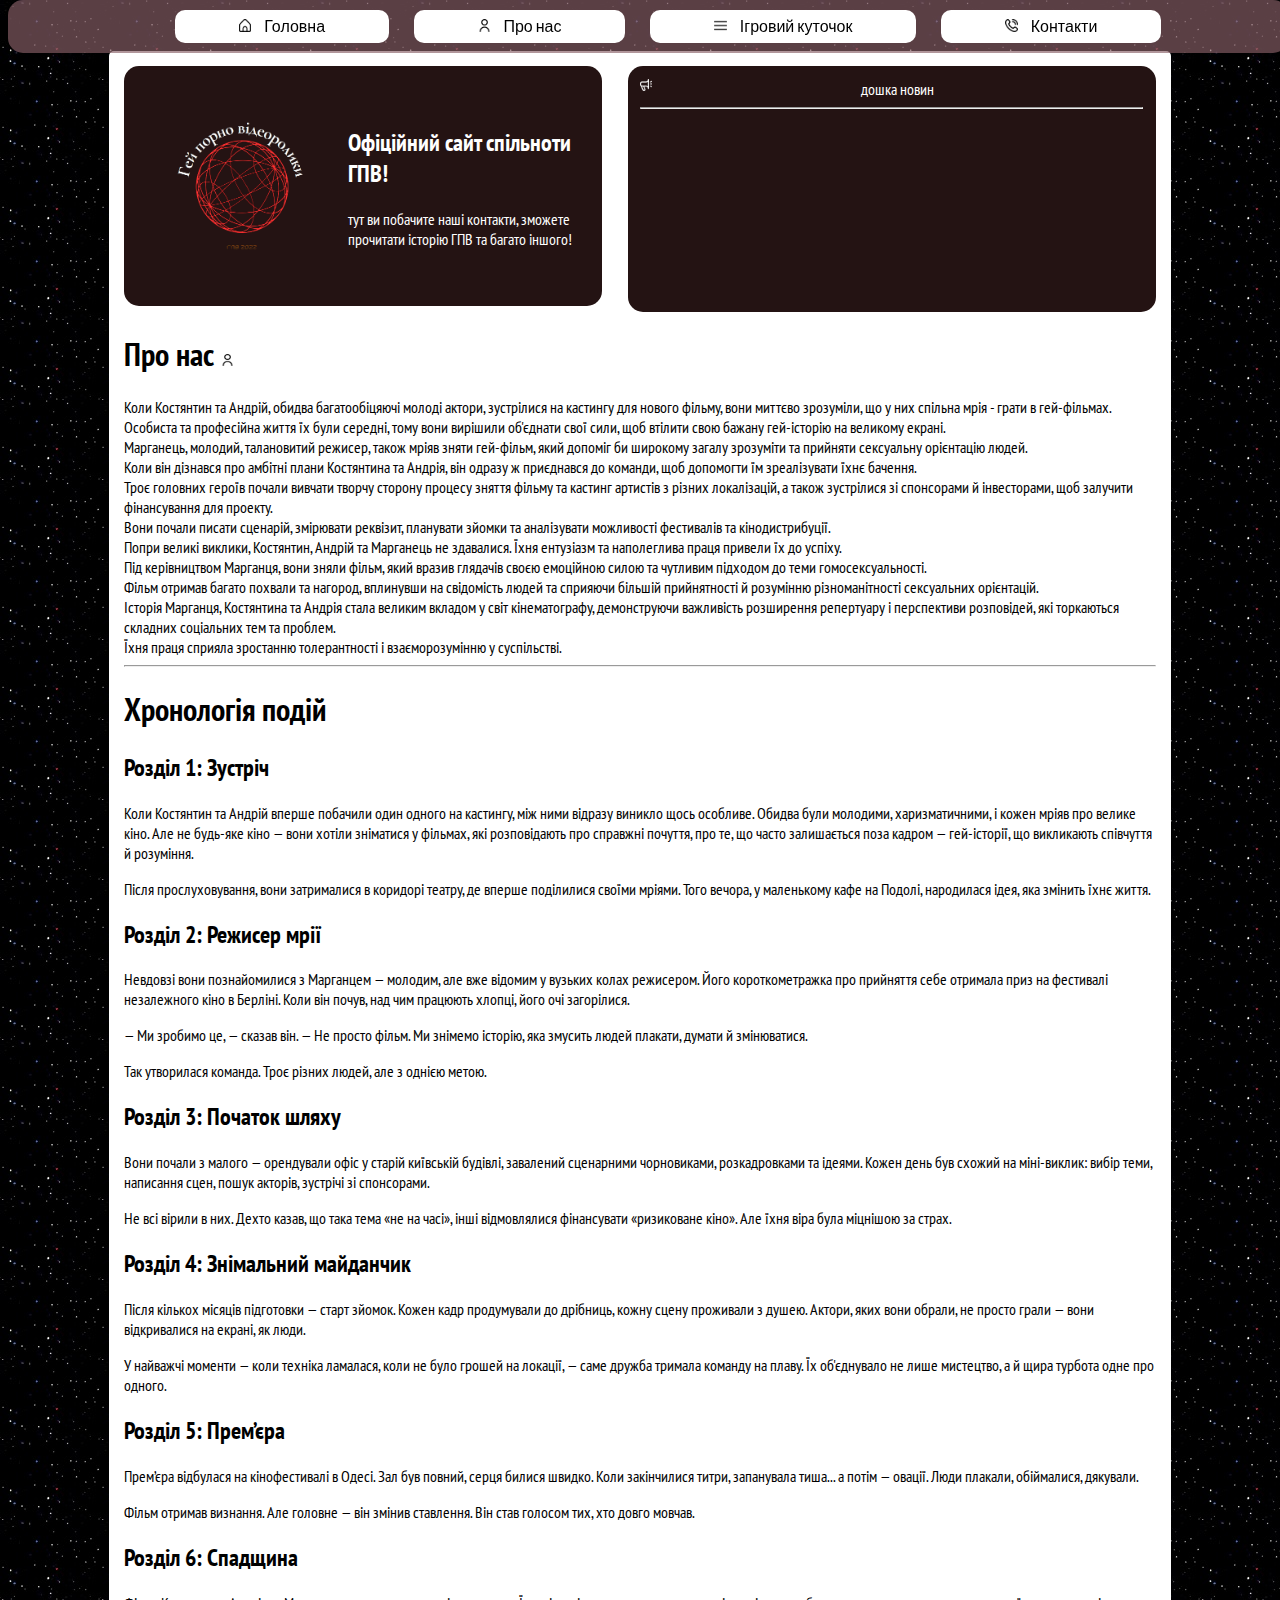
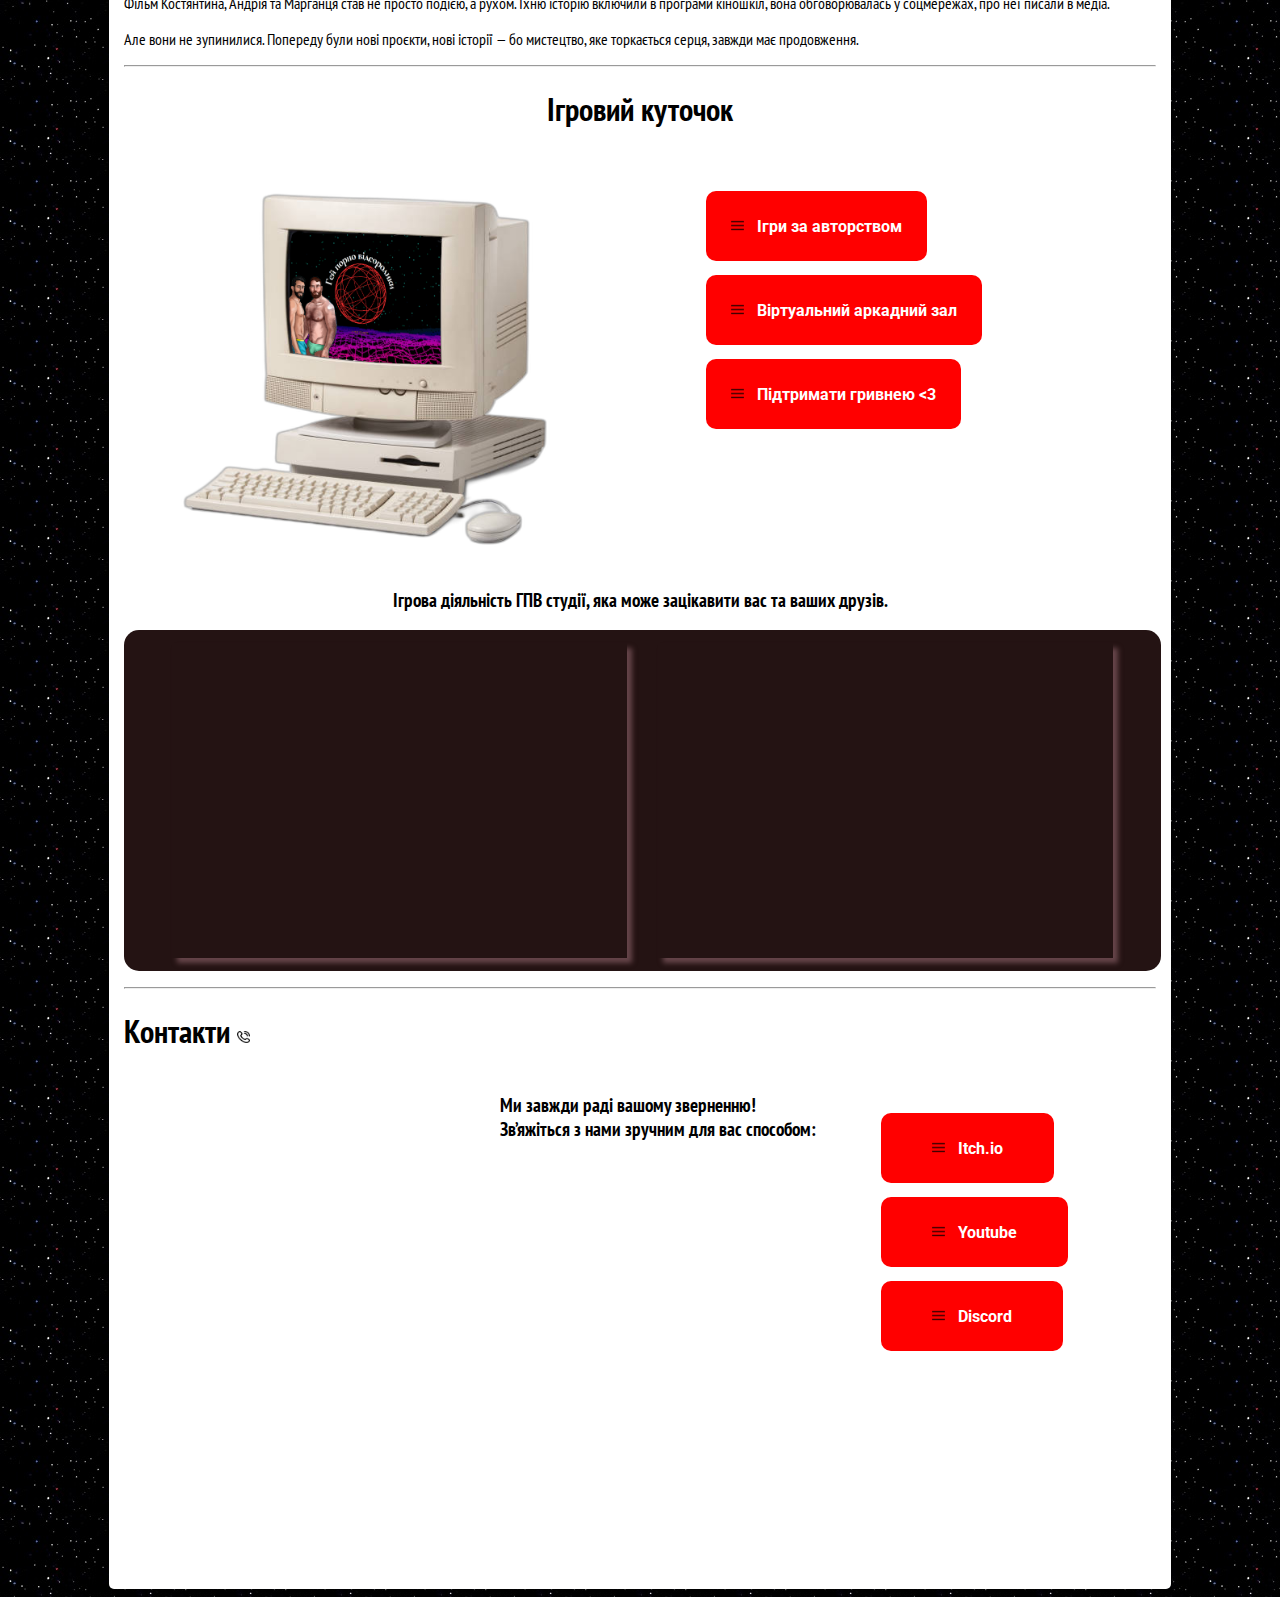
<file: index.html>
<!DOCTYPE html>
<html>
<head>
	<meta charset="utf-8">
	<meta name="viewport" content="width=device-width, initial-scale=1">
	<link rel="stylesheet" type="text/css" href="style.css">
  <link rel="preconnect" href="https://fonts.googleapis.com">
  <link rel="preconnect" href="https://fonts.gstatic.com" crossorigin>
  <link href="https://fonts.googleapis.com/css2?family=Cal+Sans&family=PT+Sans+Narrow:wght@400;700&family=Roboto:ital,wght@0,100..900;1,100..900&display=swap" rel="stylesheet">
	<title>GPV</title>
</head>
<body>
	<nav>
		<ul>
		<li><a href="#top"> <img src="home.png" class="icon">Головна</a></li>
		<li><a href="#about"> <img src="user.png" class="icon">Про нас</a></li>
		<li><a href="#gamelist"> <img src="menu.png" class="icon">Ігровий куточок</a></li>
		<li><a href="#contact"> <img src="phone.png" class="icon">Контакти</a></li>
		</ul>
	</nav>
	<main>
  <div class="duo-block" id="top">
	<div class="blockf">
		<table>
			<td><img src="gpv.png" id="gpimg"></td>
			<td><h2>Офіційний сайт спільноти ГПВ!</h2>
				
		<p>тут ви побачите наші контакти, зможете прочитати історію ГПВ та багато іншого!</p></td>
		</table>
	</div>
  <div class="news">
   <div id="nwline"><img src="siren.png" width="12wv" align="left" alt="news"><center>дошка новин</center></div>
    <hr>
    <iframe width="560" height="315" src="https://www.youtube.com/embed/KpdQLMJ3LVc?si=HOPdQpDhFTQRqRqf" title="YouTube video player" frameborder="0" allow="accelerometer; autoplay; clipboard-write; encrypted-media; gyroscope; picture-in-picture; web-share" referrerpolicy="strict-origin-when-cross-origin" allowfullscreen></iframe>
    <p>07.05.2025</p>
    сайт оновлено.
  </div>
</div>
	<h1>Про нас <img src="user.png" class="icon"></h1>
	Коли Костянтин та Андрій, обидва багатообіцяючі молоді актори, зустрілися на кастингу для нового фільму, вони миттєво зрозуміли, що у них спільна мрія - грати в гей-фільмах.<br>
	Особиста та професійна життя їх були середні, тому вони вирішили об'єднати свої сили, щоб втілити свою бажану гей-історію на великому екрані.<br>
	Марганець, молодий, талановитий режисер, також мріяв зняти гей-фільм, який допоміг би широкому загалу зрозуміти та прийняти сексуальну орієнтацію людей.<br>
	Коли він дізнався про амбітні плани Костянтина та Андрія, він одразу ж приєднався до команди, щоб допомогти їм зреалізувати їхнє бачення.<br>Троє головних героїв почали вивчати творчу сторону процесу зняття фільму та кастинг артистів з різних локалізацій, а також зустрілися зі спонсорами й інвесторами, щоб залучити фінансування для проекту. <br>Вони почали писати сценарій, змірювати реквізит, планувати зйомки та аналізувати можливості фестивалів та кінодистрибуції.<br>Попри великі виклики, Костянтин, Андрій та Марганець не здавалися. Їхня ентузіазм та наполеглива праця привели їх до успіху. <br>Під керівництвом Марганця, вони зняли фільм, який вразив глядачів своєю емоційною силою та чутливим підходом до теми гомосексуальності.<br> Фільм отримав багато похвали та нагород, вплинувши на свідомість людей та сприяючи більшій прийнятності й розумінню різноманітності сексуальних орієнтацій.
	<br>Історія Марганця, Костянтина та Андрія стала великим вкладом у світ кінематографу, демонструючи важливість розширення репертуару і перспективи розповідей, які торкаються складних соціальних тем та проблем.<br> Їхня праця сприяла зростанню толерантності і взаєморозумінню у суспільстві.
	<hr>
	<h1 id="about">Хронологія подій</h1>

    <h2>Розділ 1: Зустріч</h2>
    <p>
      Коли Костянтин та Андрій вперше побачили один одного на кастингу, між ними відразу виникло щось особливе. Обидва були молодими, харизматичними, і кожен мріяв про велике кіно. Але не будь-яке кіно — вони хотіли зніматися у фільмах, які розповідають про справжні почуття, про те, що часто залишається поза кадром — гей-історії, що викликають співчуття й розуміння.
    </p>
    <p>
      Після прослуховування, вони затрималися в коридорі театру, де вперше поділилися своїми мріями. Того вечора, у маленькому кафе на Подолі, народилася ідея, яка змінить їхнє життя.
    </p>

    <h2>Розділ 2: Режисер мрії</h2>
    <p>
      Невдовзі вони познайомилися з Марганцем — молодим, але вже відомим у вузьких колах режисером. Його короткометражка про прийняття себе отримала приз на фестивалі незалежного кіно в Берліні. Коли він почув, над чим працюють хлопці, його очі загорілися.
    </p>
    <p>
      — Ми зробимо це, — сказав він. — Не просто фільм. Ми знімемо історію, яка змусить людей плакати, думати й змінюватися.
    </p>
    <p>
      Так утворилася команда. Троє різних людей, але з однією метою.
    </p>

    <h2>Розділ 3: Початок шляху</h2>
    <p>
      Вони почали з малого — орендували офіс у старій київській будівлі, завалений сценарними чорновиками, розкадровками та ідеями. Кожен день був схожий на міні-виклик: вибір теми, написання сцен, пошук акторів, зустрічі зі спонсорами.
    </p>
    <p>
      Не всі вірили в них. Дехто казав, що така тема «не на часі», інші відмовлялися фінансувати «ризиковане кіно». Але їхня віра була міцнішою за страх.
    </p>

    <h2>Розділ 4: Знімальний майданчик</h2>
    <p>
      Після кількох місяців підготовки — старт зйомок. Кожен кадр продумували до дрібниць, кожну сцену проживали з душею. Актори, яких вони обрали, не просто грали — вони відкривалися на екрані, як люди.
    </p>
    <p>
      У найважчі моменти — коли техніка ламалася, коли не було грошей на локації, — саме дружба тримала команду на плаву. Їх об'єднувало не лише мистецтво, а й щира турбота одне про одного.
    </p>

    <h2>Розділ 5: Прем’єра</h2>
    <p>
      Прем’єра відбулася на кінофестивалі в Одесі. Зал був повний, серця билися швидко. Коли закінчилися титри, запанувала тиша... а потім — овації. Люди плакали, обіймалися, дякували.
    </p>
    <p>
      Фільм отримав визнання. Але головне — він змінив ставлення. Він став голосом тих, хто довго мовчав.
    </p>

    <h2>Розділ 6: Спадщина</h2>
    <p>
      Фільм Костянтина, Андрія та Марганця став не просто подією, а рухом. Їхню історію включили в програми кіношкіл, вона обговорювалась у соцмережах, про неї писали в медіа.
    </p>
    <p>
      Але вони не зупинилися. Попереду були нові проєкти, нові історії — бо мистецтво, яке торкається серця, завжди має продовження.
    </p>
    <hr>
    <h1 align="center">Ігровий куточок</h1>
    <div class="duo-block">
    <img src="games.png" id="gameimg">
    <ul id="gamelist">
      <li><a href="https://soap-shampoo.itch.io/"><img src="menu.png" class="icon">Ігри за авторством</a></li>
      <li><a href="soon.html"><img src="menu.png" class="icon">Віртуальний аркадний зал</a></li>
      <li><a href="soon.html"><img src="menu.png" class="icon">Підтримати гривнею <3</a></li>
    </ul>
  </div>
  <h3 align="center">Ігрова діяльність ГПВ студії, яка може зацікавити вас та ваших друзів.</h3>
  <div class="blockfs">
    <iframe width="560" height="315" src="https://www.youtube.com/embed/oPG38Q_fppI?si=oeOGUkM5Oeag2HvG" title="YouTube video player" frameborder="0" allow="accelerometer; autoplay; clipboard-write; encrypted-media; gyroscope; picture-in-picture; web-share" referrerpolicy="strict-origin-when-cross-origin" allowfullscreen></iframe>
    <iframe width="560" height="315" src="https://www.youtube.com/embed/kEXVVLgRL7g?si=pSPizt5p9tfrCCID" title="YouTube video player" frameborder="0" allow="accelerometer; autoplay; clipboard-write; encrypted-media; gyroscope; picture-in-picture; web-share" referrerpolicy="strict-origin-when-cross-origin" allowfullscreen></iframe>
  </div>
  <p>
  <hr>
  <h1>Контакти <img src="phone.png" class="icon"></h1>
  <div class="duo-block">
  <iframe src="https://discord.com/widget?id=1118955481973669899&theme=dark" width="350" height="500" allowtransparency="true" frameborder="0" sandbox="allow-popups allow-popups-to-escape-sandbox allow-same-origin allow-scripts"></iframe>
   <h3>Ми завжди раді вашому зверненню! <br>
  Зв’яжіться з нами зручним для вас способом:</h3>
   <ul id="contact">
    <li><a href="https://soap-shampoo.itch.io/"><img src="menu.png" class="icon">Itch.io</a></li>
    <li><a href="https://www.youtube.com/@%D0%AF%D0%BD%D0%B5%D0%BC%D0%B8%D0%BB%D0%BE%D1%8F%D1%88%D0%B0%D0%BC%D0%BF%D1%83%D0%BD%D1%8C"><img src="menu.png" class="icon">Youtube</a></li>
    <li><a href="https://discord.gg/HTndCnzy"><img src="menu.png" class="icon">Discord</a></li>
  </ul>
</div>
</main>
</body>
</html>
</file>
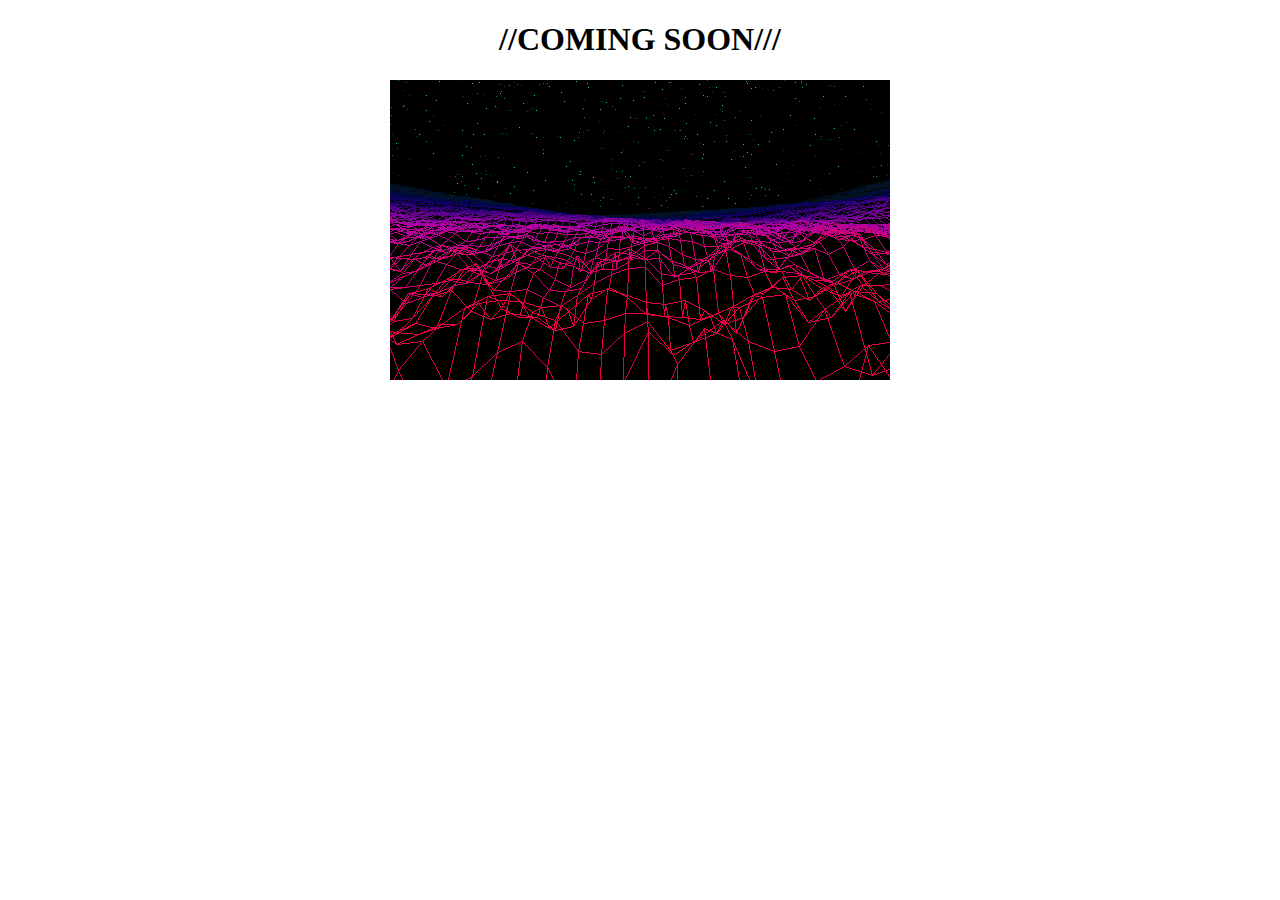
<file: soon.html>
<!DOCTYPE html>
<html>
<head>
	<meta charset="utf-8">
	<meta name="viewport" content="width=device-width, initial-scale=1">
	<title>soon</title>
</head>
<body>
	<h1 align="center">//COMING SOON///</h1>
	<center><img src="background.gif"></center>
</body>
</html>
</file>
<file: style.css>
html {
	scroll-behavior: smooth;
}

nav {
	background-color: rgba(136, 95, 103, 0.66);
	border-radius: 15px;
	width: 100%;
	position: fixed;
	top: 0;
	font-family: 'Cal Sans', sans-serif;

}


nav ul li { 
	list-style: none;
	
}

nav ul li a {
	text-decoration: none;
	color: black;
	border-radius: 10px;
	background-color: white;
	text-align: center;
	padding: 0.5vw;
	padding-inline: 5vw;
	white-space: nowrap;
	transition: background-color 1.5s;
}

nav ul li a:hover {
	background-color: red;
	color: white;
	box-shadow: 5px 5px 5px black;

}

nav ul {
	display: flex;
	gap: 2%;
	justify-content: center;
}

body {
	background-image: url("space.jpg");

}

main {
	border-radius: 5px;
	background-color: white;
	padding: 15px;
	margin-inline: 8%;
	margin-top: 4vw;
	font-family: 'PT Sans Narrow', sans-serif;

}

.duo-block {
	align-items: flex-start;
	display: flex;
	gap: 2vw;

}

.blockf {
	background-color: rgba(36, 19, 19, 1);
	border-radius: 15px;
	color: white;
	display: inline-flex;
	padding: 1vw;
	width: 45%;
	height: 20%;
	border: none;
}

.blockfs {
	background-color: rgba(36, 19, 19, 1);
	border-radius: 15px;
	color: white;
	display: inline-flex;
	padding: 1vw;
	width: 98%;
	height: 20%;
	border: none;
	justify-content: center;
	gap: 3%;
}

.blockfs iframe {
	box-shadow: 5px 5px 5px rgba(136, 95, 103, 0.66);
	width: 45%;
}

.news {
	background-color: rgba(36, 19, 19, 1);
	border-radius: 15px;
	color: white;
	padding: 1vw;
	display: inline-block;
	width: 50%;
	height: 17.2vw;
	overflow: auto;
}

.news iframe {
	width: 100%;
}

#gamelist {
	margin-top: 5vw;
	list-style: none;
	display: inline-flex;
  	flex-direction: column;
  	gap: 5vw;

}

#gameimg {
	width: 50%;
}

#gamelist a {
	text-decoration: none;
	background-color: red;
	color: white;
	border-radius: 10px;
	padding: 2vw;
	font-family: 'Roboto', sans-serif;
	font-weight: 700;
	white-space: nowrap;
	transition: font-weight, padding-inline 1.5s

}

#gamelist a:hover {
	box-shadow: 5px 5px 5px black;
	font-weight: 200;
	padding-inline: 6vw;
}

#contact {
	margin-top: 5vw;
	list-style: none;
	display: flex;
  	flex-direction: column;
  	gap: 5vw;

}

#contact a {
	text-decoration: none;
	background-color: red;
	color: white;
	border-radius: 10px;
	padding: 2vw;
	padding-inline: 4vw;
	white-space: nowrap;
	font-family: 'Roboto', sans-serif;
	font-weight: 700;
	transition: font-weight, padding-inline 1.5s;
}

#contact a:hover {
	box-shadow: 5px 5px 5px black;
	font-weight: 200;
	padding-inline: 6vw;
}

#gpimg {
	width: 100%;
	height: auto;
}

.icon {
	width: 1vw;
	padding-right: 1vw;
}


/* адаптация */

@media (max-width: 768px) {

	nav {
		border-radius: 0;
		left: 0;
	}

	nav ul {
		justify-content: flex-end;
	}

	nav ul li a {
		padding-inline: 1vw;
	}

  main {
  	margin-top: 12vw;
  	margin-inline: 0;
  }

  .duo-block {
	display: flex;
	flex-direction: column;
	align-items: center;
	gap: 2vw;

} 
  .news {
  	height: 65vw;
  	width: 96%;
  }

  .blockf {
  	width: 96%;
  }

  .icon {
  	width: 2vw;
  }

  iframe {
  	width: 96%;
  }
  #contact {
  	flex-direction: initial;
  }
}
</file>
